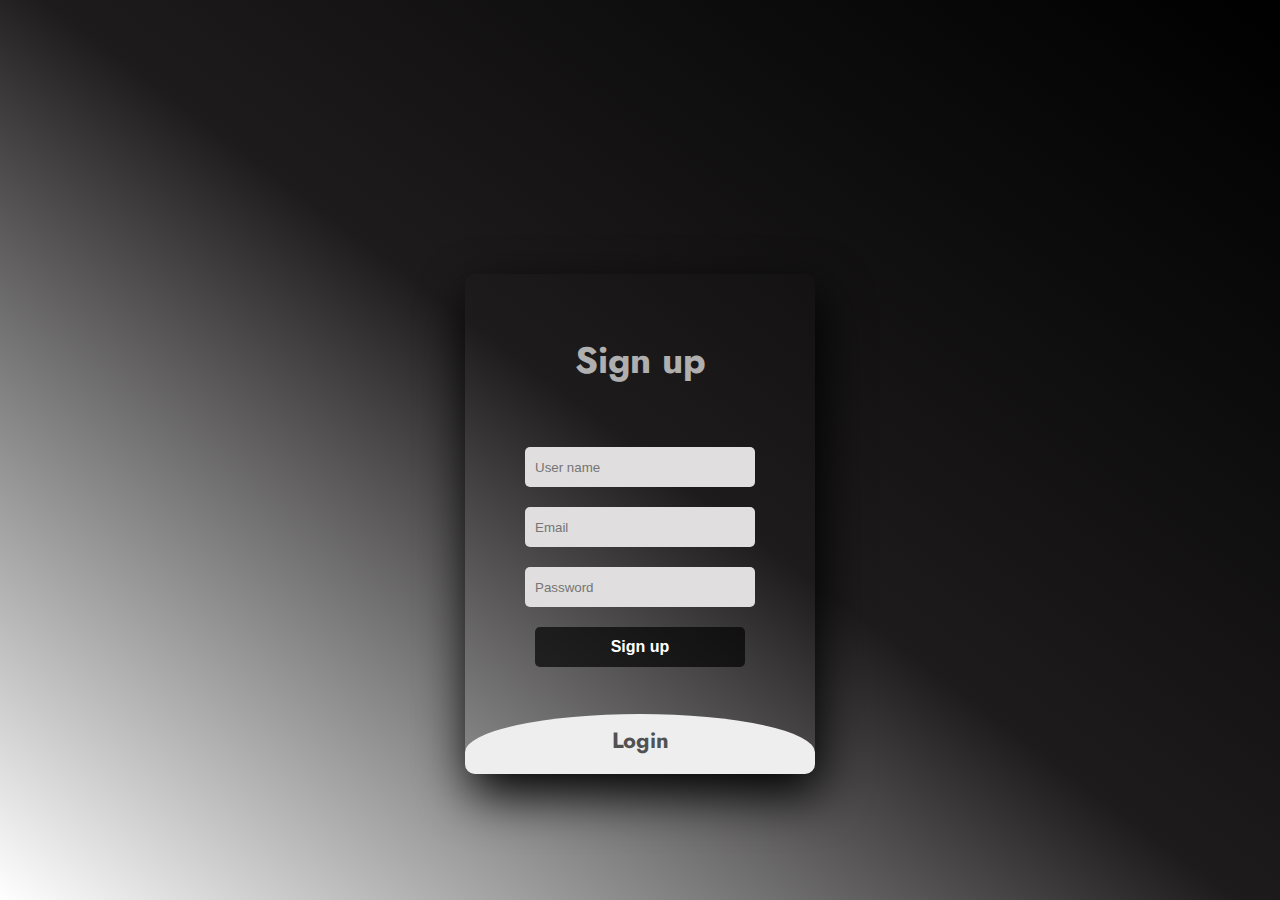
<file: logIn.html>
<!DOCTYPE html>
<html lang="en" >
<head>
	<meta charset="UTF-8">
	<meta http-equiv="X-UA-Compatible" content="IE=edge">
	<meta name="viewport" content="width=device-width, initial-scale=1.0">
	<title>LOGIN</title>
	<link rel="Icon" href="Images/fondo.png">
	<link rel="stylesheet" href="./styleLogIn.css">
	<!-- <link rel="stylesheet" type="text/css" href="slide navbar style.css"> -->
	<link href="https://fonts.googleapis.com/css2?family=Jost:wght@500&display=swap" rel="stylesheet">
</head>
<body>
	<!-- <img src="../Images/web.jpg"> -->
	<header>
		<!-- <p>Bienvenidos a JCAMNFT's <br> registrese  para realizar su compra</p> -->
		<title>LOGIN</title>
	</header>
	<main>
		<div class="cuerpo">
		<div class="main">  	
			<input type="checkbox" id="chk" aria-hidden="true">

				<div class="signup">
					<form id="register" action="">
						<label for="chk" aria-hidden="true">Sign up</label>
						<input id="userName" type="text" name="txt" placeholder="User name" required="">
						<input id="email" type="email" name="email" placeholder="Email" required="">
						<input id="password" type="password" name="pswd" placeholder="Password" required="">
						<button id="btn_signUp" class="seconButton">Sign up</button>
					</form>
				</div>

			<div class="login">
				<form id="Login">
					<label for="chk" aria-hidden="true">Login</label>
					<input  id = "newEmail" type="email" placeholder="Email" required="">
					<input id= "newPassword" type="password" placeholder="Password" required="">
					<button id="btn_login" class="myButton">login</button>
				</form>
				</div>
			</div>
		</div>
	</main>
	<script src="appLogIn.js"></script>
</body>
</html>
</file>
<file: styleLogIn.css>
body{
	margin: 0;
	padding: 0;
	font-family: 'Jost', sans-serif;
	/* background: #ebacac; */
	background: linear-gradient(37deg,white,rgb(29, 27, 27), black);
}

p {	
	font-size: 50px;
	display: flex;
	flex-direction: column;
	align-items: center;
	color: white;

}
header{
	height: 20vh;
	display: flex;
	align-items: flex-end;
	justify-content: center;
}

img {
	max-width: 8rem;
	margin-top: 10px;
	margin-left: 100px;
}
.cuerpo {
	display: flex;
	justify-content: center;
	align-items: center;
	min-height: 80vh;
}
.main{
	width: 350px;
	height: 500px;
	background: red;
	overflow: hidden;
	background: url("https://doc-08-2c-docs.googleusercontent.com/docs/securesc/68c90smiglihng9534mvqmq1946dmis5/fo0picsp1nhiucmc0l25s29respgpr4j/1631524275000/03522360960922298374/03522360960922298374/1Sx0jhdpEpnNIydS4rnN4kHSJtU1EyWka?e=view&authuser=0&nonce=gcrocepgbb17m&user=03522360960922298374&hash=tfhgbs86ka6divo3llbvp93mg4csvb38") no-repeat center/ cover;
	border-radius: 10px;
	box-shadow: 5px 20px 50px #000;
	position: relative;
	bottom: 1rem;
}
#chk{
	display: none;
}
.signup{
	position: relative;
	width:100%;
	height: 100%;
}
label{
	color: #ffffffac;
	font-size: 2.3em;
	justify-content: center;
	display: flex;
	margin: 60px;
	font-weight: bold;
	cursor: pointer;
	transition: .5s ease-in-out;
}
input{
	width: 60%;
	height: 20px;
	background: #e0dede;
	justify-content: center;
	display: flex;
	margin: 20px auto;
	padding: 10px;
	border: none;
	outline: none;
	border-radius: 5px;
}
button{
	width: 60%;
	height: 40px;
	margin: 10px auto;
	justify-content: center;
	display: block;
	color: #fff;
	background: #000000ac;
	font-size: 1em;
	font-weight: bold;
	/* margin-top: 20px; */
	outline: none;
	border: none;
	border-radius: 5px;
	transition: .2s ease-in;
	cursor: pointer;
}
button:hover{
	background: #000000ac;
}
.login{
	height: 460px;
	background: #eee;
	border-radius: 60% / 10%;
	transform: translateY(-180px);
	transition: .8s ease-in-out;
}
.login label{
	color: #000000ac;
	transform: scale(.6);
}

#chk:checked ~ .login{
	transform: translateY(-500px);
}
#chk:checked ~ .login label{
	transform: scale(1);	
}
#chk:checked ~ .signup label{
	transform: scale(.6);
}
</file>
